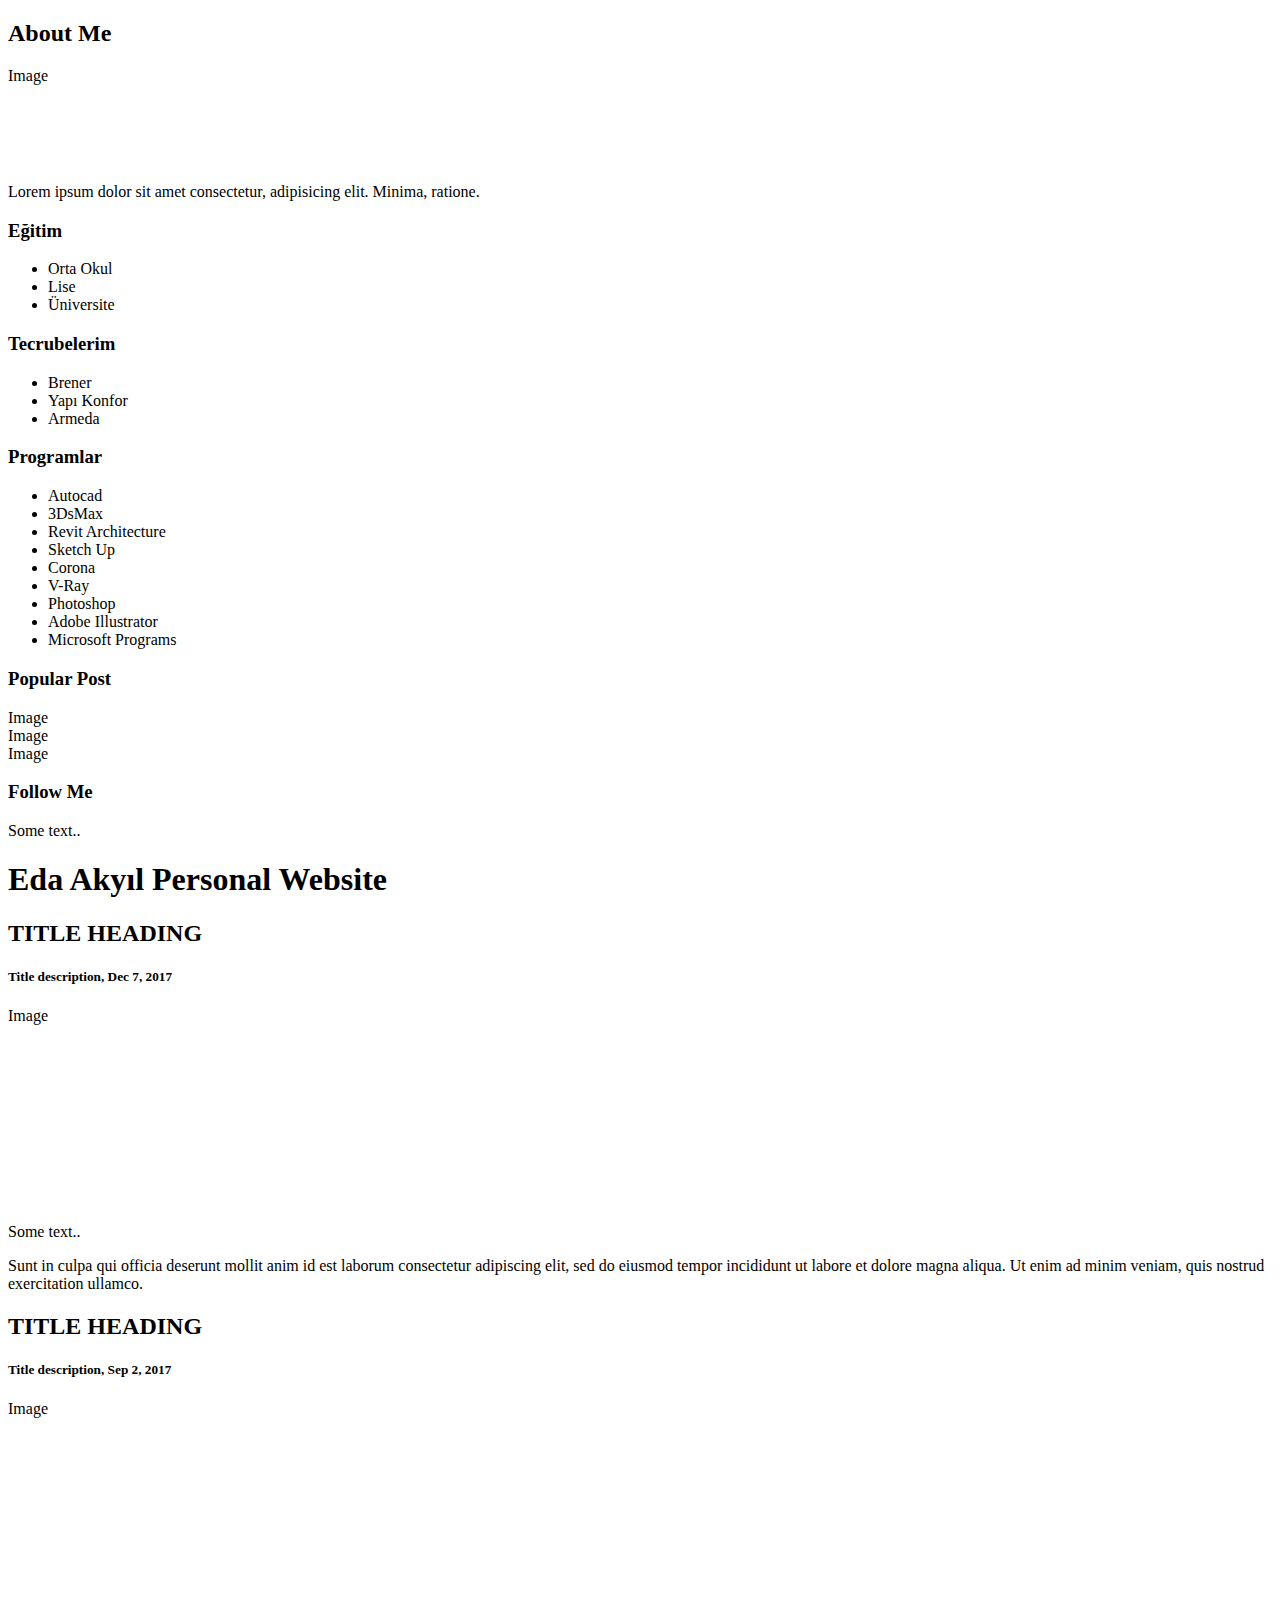
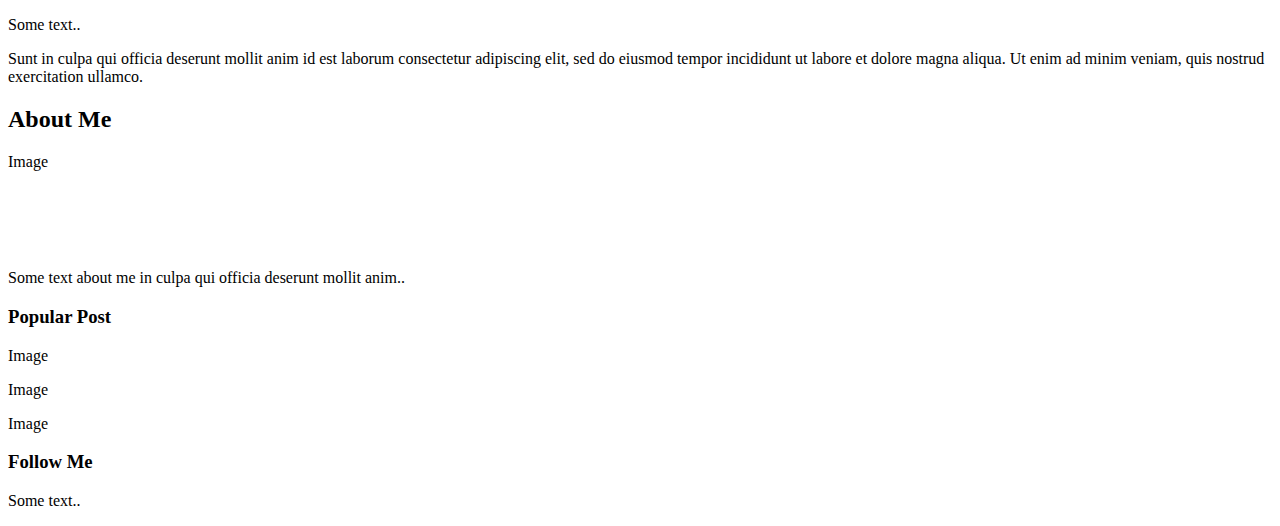
<file: index.htm>
<!DOCTYPE html>
<html lang="en">

<head>
    <meta charset="UTF-8">
    <meta http-equiv="X-UA-Compatible" content="IE=edge">
    <meta name="viewport" content="width=device-width, initial-scale=1.0">
    <link rel="stylesheet" href="main.css">
    <title>Document</title>
</head>

<body>


    <div class="hero">


        <aside class="aside">

            <div class="card">
                <h2>About Me</h2>
                <div class="fakeimg avatar" style="height:100px;">
                    Image
                    <!-- <img src="" alt="Eda Akyıl" title="Eda Akyıl"> -->
                </div>
                <p>Lorem ipsum dolor sit amet consectetur, adipisicing elit. Minima, ratione.</p>

                <h3>Eğitim</h3>
                <ul>
                    <li>Orta Okul</li>
                    <li>Lise</li>
                    <li>Üniversite</li>
                </ul>

                <h3>Tecrubelerim</h3>
                <ul>
                    <li>Brener</li>
                    <li>Yapı Konfor</li>
                    <li>Armeda</li>
                </ul>
            </div>

            <div class="card">
                <h3>Programlar</h3>
                <ul>
                    <li>Autocad</li>
                    <li>3DsMax</li>
                    <li>Revit Architecture</li>
                    <li>Sketch Up</li>
                    <li>Corona</li>
                    <li>V-Ray</li>
                    <li>Photoshop</li>
                    <li>Adobe Illustrator</li>
                    <li>Microsoft Programs</li>
                </ul>
            </div>

            <div class="card">
                <h3>Popular Post</h3>
                <div class="fakeimg">Image</div>
                <div class="fakeimg">Image</div>
                <div class="fakeimg">Image</div>
            </div>

            <div class="card">
                <h3>Follow Me</h3>
                <p>Some text..</p>
            </div>

        </aside>


        <div class="row">



            <section class="main">
                <h1>Eda Akyıl Personal Website</h1>

                <div class="card">
                    <h2>TITLE HEADING</h2>
                    <h5>Title description, Dec 7, 2017</h5>
                    <div class="fakeimg" style="height:200px;">Image</div>
                    <p>Some text..</p>
                    <p>Sunt in culpa qui officia deserunt mollit anim id est laborum consectetur adipiscing
                        elit,
                        sed do
                        eiusmod tempor incididunt ut labore et dolore magna aliqua. Ut enim ad minim veniam,
                        quis
                        nostrud
                        exercitation ullamco.</p>
                </div>
                <div class="card">
                    <h2>TITLE HEADING</h2>
                    <h5>Title description, Sep 2, 2017</h5>
                    <div class="fakeimg" style="height:200px;">Image</div>
                    <p>Some text..</p>
                    <p>Sunt in culpa qui officia deserunt mollit anim id est laborum consectetur adipiscing
                        elit,
                        sed do
                        eiusmod tempor incididunt ut labore et dolore magna aliqua. Ut enim ad minim veniam,
                        quis
                        nostrud
                        exercitation ullamco.</p>
                </div>
                <div class="card">
                    <h2>About Me</h2>
                    <div class="fakeimg" style="height:100px;">Image</div>
                    <p>Some text about me in culpa qui officia deserunt mollit anim..</p>
                </div>
                <div class="card">
                    <h3>Popular Post</h3>
                    <div class="fakeimg">
                        <p>Image</p>
                    </div>
                    <div class="fakeimg">
                        <p>Image</p>
                    </div>
                    <div class="fakeimg">
                        <p>Image</p>
                    </div>
                </div>
                <div class="card">
                    <h3>Follow Me</h3>
                    <p>Some text..</p>
                </div>

            </section>
        </div>

    </div>


</body>

</html>
</file>
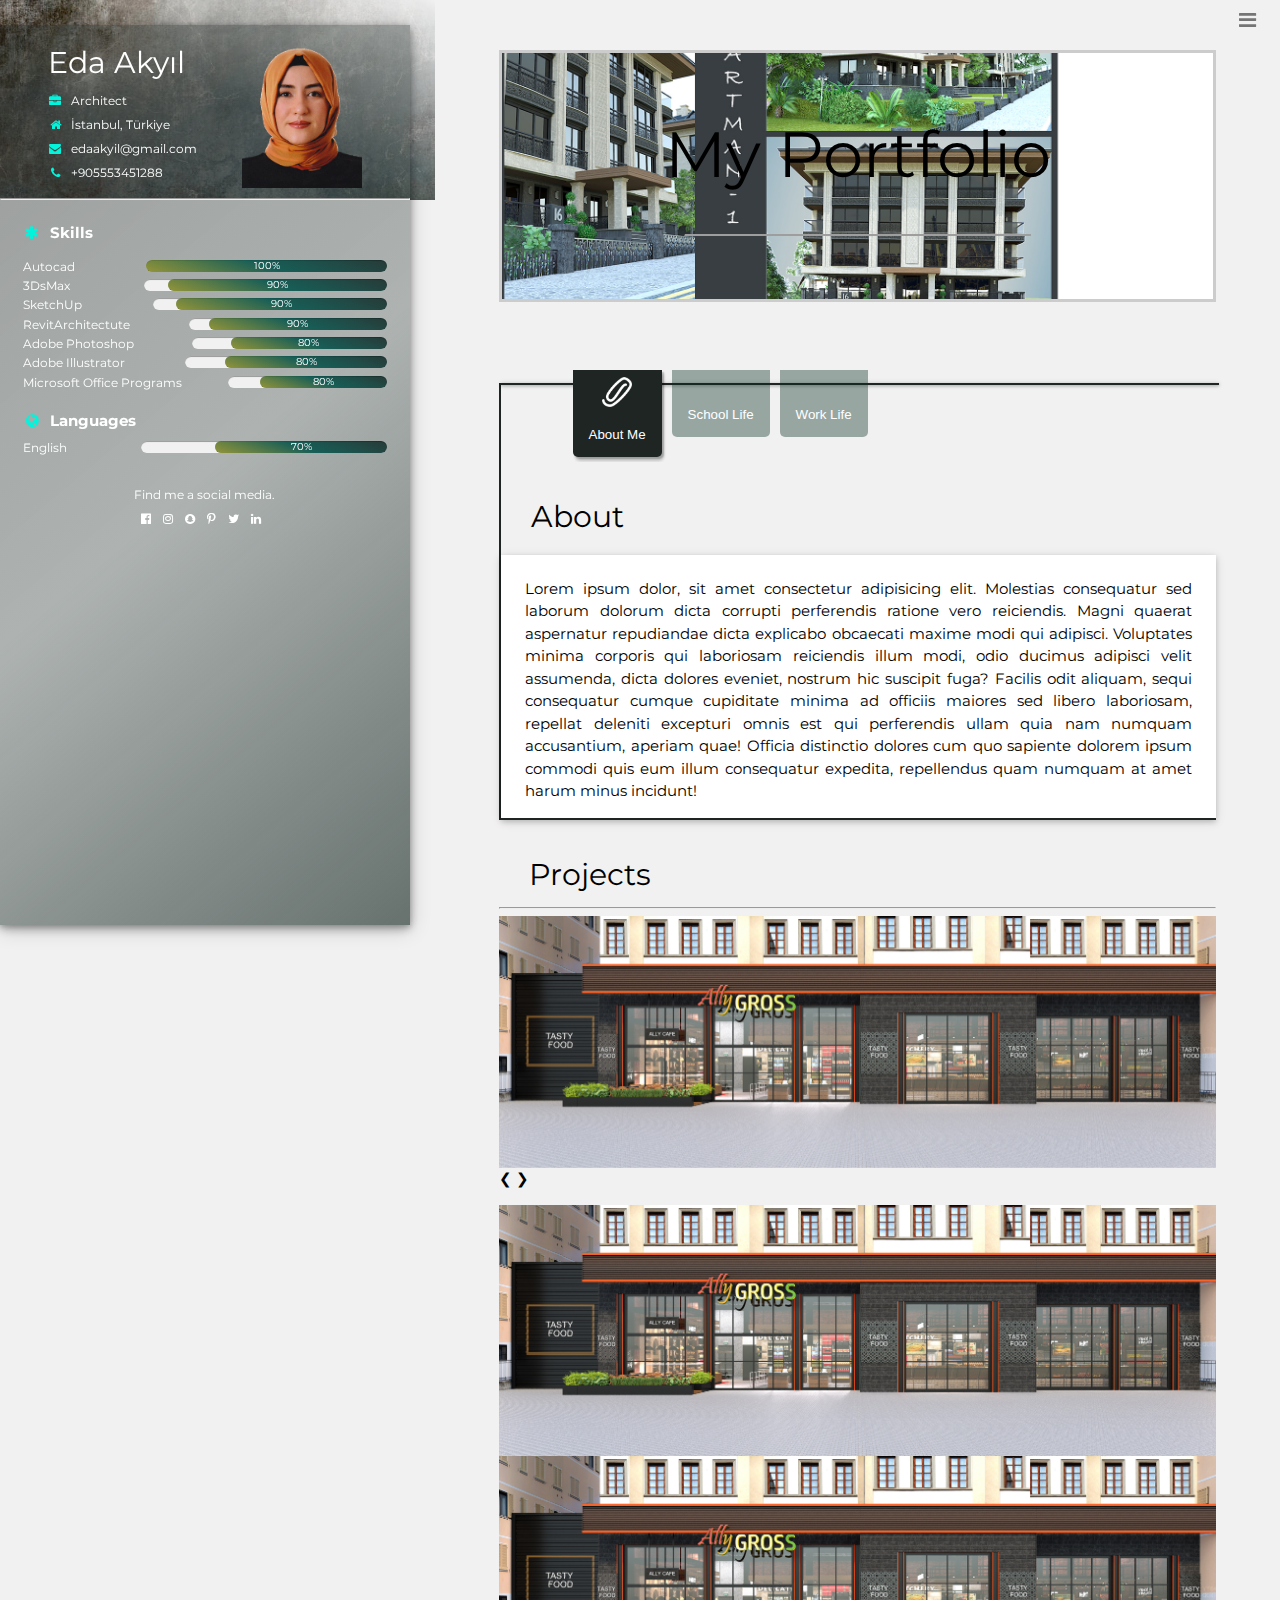
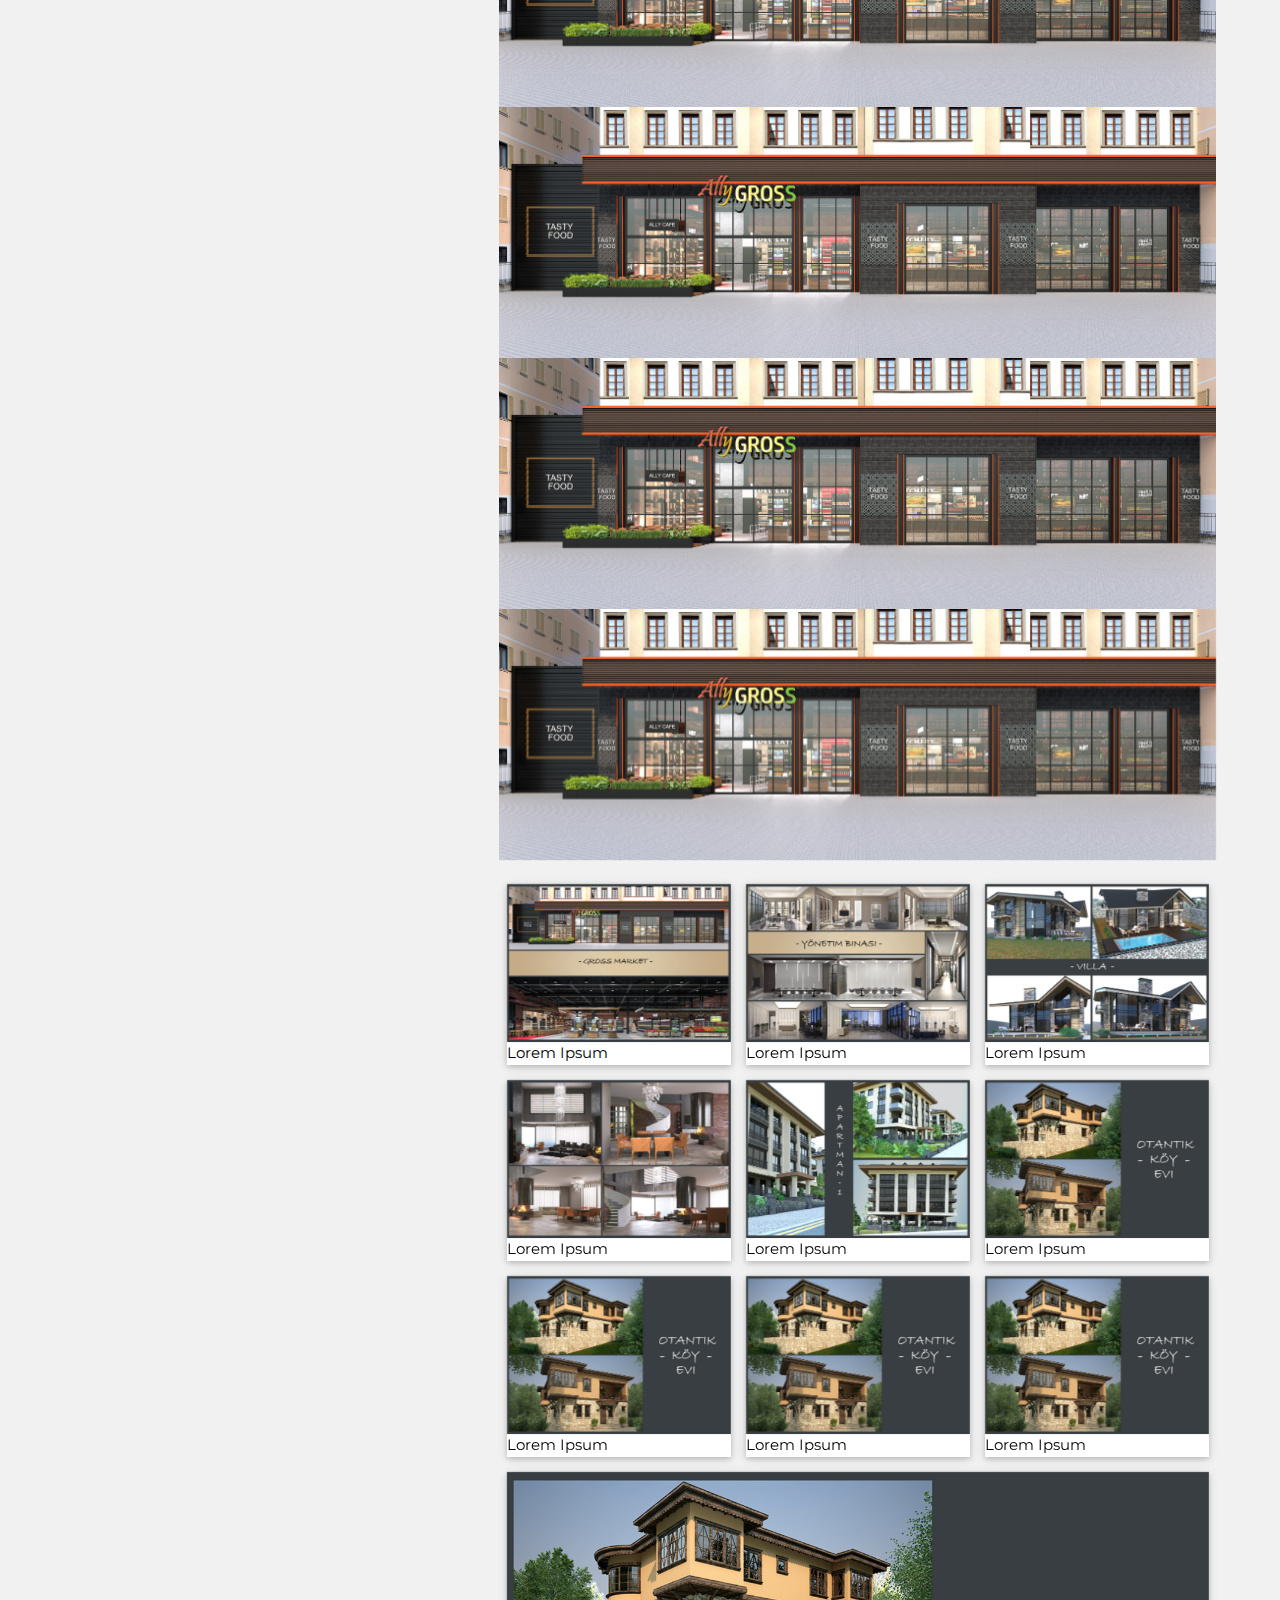
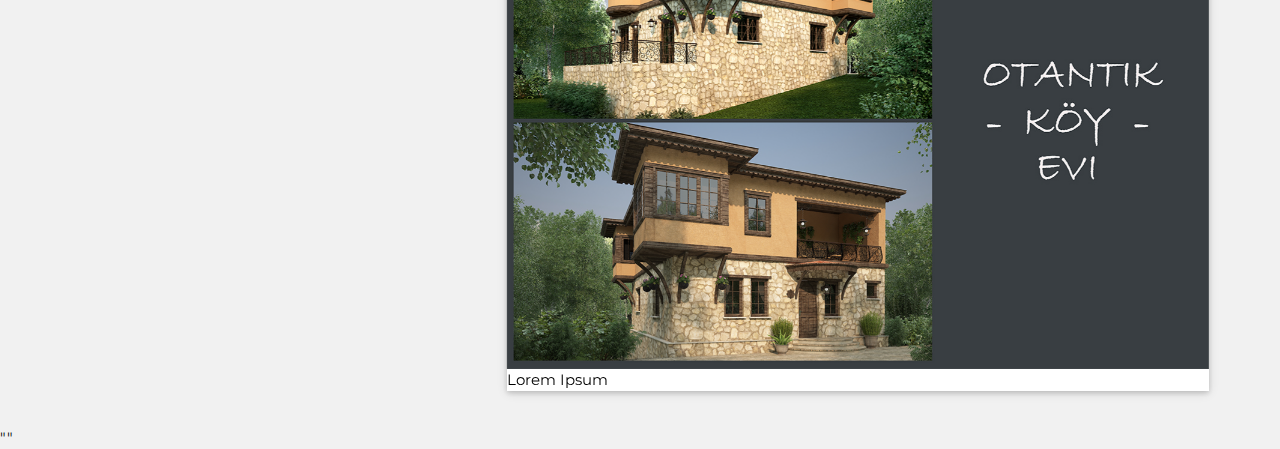
<file: index.html>
<!DOCTYPE html>
<html lang="en">

<head>
    <meta charset="UTF-8">
    <meta http-equiv="X-UA-Compatible" content="IE=edge">
    <meta name="viewport" content="width=device-width, initial-scale=1.0">
    <!-- CSS -->
    <link rel="stylesheet" href="https://fonts.googleapis.com/css?family=Montserrat">
    <link rel="stylesheet" href="https://cdnjs.cloudflare.com/ajax/libs/font-awesome/4.7.0/css/font-awesome.min.css">

    <!-- Local CSS -->
    <link rel="stylesheet" href="./css/style.css">
    <link rel="stylesheet" href="./css/layout.css">
    <link rel="stylesheet" href="./css/media.css">
    <title>Layout 24</title>
</head>

<body>

    <!--Do: Left Menu -->
    <div id="left-menu-back"></div>

    <aside id="left-menu" onmouseover="opaque">
        <div class="inner w3-white w3-text-grey w3-card-4 gleam">

            <!-- 1 -->
            <div id="left-first" class="first default">

                <!-- Information -->
                <div id="avatar-info" class="info">
                    <h2>Eda Akyıl</h2>
                    <p><i class="teal-icon fa fa-briefcase fa-fw"></i>Architect</p>
                    <p><i class="teal-icon fa fa-home fa-fw"></i>İstanbul, Türkiye</p>
                    <p><i class="teal-icon fa fa-envelope fa-fw"></i>edaakyil@gmail.com</p>
                    <p><i class="teal-icon fa fa-phone fa-fw"></i>+905553451288</p>
                </div>

                <div id="avatar-img">
                    <img src="./images/ben.png" alt="Eda Akyıl" title="Eda Akyıl">
                </div>
            </div>

            <hr>

            <!-- 2 -->
            <div id="left-second" class="second w3-container default">
                <!-- Skills -->
                <div id="skill-container" class="container">
                    <p class="skill-title">
                        <b><i class="teal-icon fa fa-asterisk fa-fw"></i>Skills</b>
                    </p>
                    <div class="bar-group">
                        <p class="bar-name">Autocad</p>
                        <div class="bar small">
                            <div class="teal" style="width:100%">100%</div>
                        </div>
                    </div>
                    <div class="bar-group">
                        <p class="bar-name">3DsMax</p>
                        <div class="bar small">
                            <div class="teal" style="width:90%">90%</div>
                        </div>
                    </div>
                    <div class="bar-group">
                        <p class="bar-name">SketchUp</p>
                        <div class="bar small">
                            <div class="teal" style="width:90%">90%</div>
                        </div>
                    </div>
                    <div class="bar-group">
                        <p class="bar-name">RevitArchitectute</p>
                        <div class="bar small">
                            <div class="teal" style="width:90%">90%</div>
                        </div>
                    </div>
                    <div class="bar-group">
                        <p class="bar-name">Adobe Photoshop</p>
                        <div class="bar small">
                            <div class="teal" style="width:80%">80%</div>
                        </div>
                    </div>
                    <div class="bar-group">
                        <p class="bar-name">Adobe Illustrator</p>
                        <div class="bar small">
                            <div class="teal" style="width:80%">80%</div>
                        </div>
                    </div>
                    <div class="bar-group">
                        <p class="bar-name">Microsoft Office Programs</p>
                        <div class="bar small">
                            <div class="teal" style="width:80%">80%</div>
                        </div>
                    </div>


                    <!-- Languages -->
                    <p class="lang-title" style="margin: 15px 0 8px;">
                        <b><i class="teal-icon fa fa-globe fa-fw"></i>Languages</b>
                    </p>
                    <div class="bar-group">
                        <p class="bar-name">English</p>
                        <div class="bar teal">
                            <div class="teal" style="width:70%">70%</div>
                        </div>
                    </div>
                </div>
                <br>
                <!-- Contact -->
                <footer class="contact default">
                    <p>Find me a social media.</p>
                    <i class="fa fa-facebook-official w3-hover-opacity"></i>
                    <i class="fa fa-instagram w3-hover-opacity"></i>
                    <i class="fa fa-snapchat w3-hover-opacity"></i>
                    <i class="fa fa-pinterest-p w3-hover-opacity"></i>
                    <i class="fa fa-twitter w3-hover-opacity"></i>
                    <i class="fa fa-linkedin w3-hover-opacity"></i>
                </footer>
    </aside>
    <!-- End Left Menu -->



    <!-- Overlay effect when opening sidebar on small screens -->
    <div class=""></div>
    <!-- End Overlay effect when opening sidebar on small screens -->


    <!--Do: Page Content -->
    <div id="column-2">
        <div id="main-container">

            <!-- Navbar Button -->
            <button class="nav-btn">
                <span><i class="fa fa-bars"></i></span>
            </button>
            <!-- End Navbar Button -->

            <!-- Header -->
            <header class="default">
                <div class="border">
                    <div id="header-back">
                        <h1 class="text-jumbo">
                            My Portfolio
                            <hr class="underline">
                        </h1>
                    </div>
            </header>
            <!-- End Header -->

            <!-- Main Section -->
            <section class="main">

                <!-- Tab Container -->
                <div id="tab-container" class="container">

                    <!-- Tab Nav -->
                    <div id="tab-nav-container" class="container">
                        <hr>
                        <nav>
                            <button id="about-nav" class="tab-btn" onclick="showPanel(0)">
                                <div class="circle"></div>
                                About Me
                            </button>
                            <button id="school-nav" class="tab-btn" onclick="showPanel(1)">
                                <div class="circle"></div>
                                School Life
                            </button>
                            <button id="work-nav" class="tab-btn" onclick="showPanel(2)">
                                <div class="circle"></div>
                                Work Life
                            </button>
                        </nav>
                    </div>
                    <!-- End Tab Nav -->

                    <!-- Tab Panel -->
                    <div id="tab-panel-container" class="container">
                        <!-- About Article -->
                        <div id="about-panel" class="tab-panel">
                            <article id="about-content">
                                <h2>About</h2>
                                <!-- <hr> -->
                                <div class="content default">
                                    <p>Lorem ipsum dolor, sit amet consectetur adipisicing elit. Molestias consequatur
                                        sed
                                        laborum
                                        dolorum
                                        dicta
                                        corrupti perferendis ratione vero reiciendis. Magni quaerat aspernatur
                                        repudiandae
                                        dicta
                                        explicabo
                                        obcaecati maxime modi qui adipisci. Voluptates minima corporis qui laboriosam
                                        reiciendis
                                        illum
                                        modi,
                                        odio ducimus adipisci velit assumenda, dicta dolores eveniet, nostrum hic
                                        suscipit
                                        fuga?
                                        Facilis
                                        odit
                                        aliquam, sequi consequatur cumque cupiditate minima ad officiis maiores sed
                                        libero
                                        laboriosam,
                                        repellat
                                        deleniti excepturi omnis est qui perferendis ullam quia nam numquam accusantium,
                                        aperiam
                                        quae!
                                        Officia
                                        distinctio dolores cum quo sapiente dolorem ipsum commodi quis eum illum
                                        consequatur
                                        expedita,
                                        repellendus quam numquam at amet harum minus incidunt!</p>
                                </div>
                            </article>
                        </div>
                        <!-- End About Article -->

                        <!-- School Article -->
                        <div id="school-panel" class="tab-panel">
                            <article id="school-content">
                                <h2>School</h2>
                                <!-- <hr> -->
                                <div class="content default">
                                    <p>Lorem ipsum dolor, sit amet consectetur adipisicing elit. Molestias consequatur
                                        sed
                                        laborum
                                        dolorum
                                        dicta
                                        corrupti perferendis ratione vero reiciendis. Magni quaerat aspernatur
                                        repudiandae
                                        dicta
                                        explicabo
                                        obcaecati maxime modi qui adipisci. Voluptates minima corporis qui laboriosam
                                        reiciendis
                                        illum
                                        modi,
                                        odio ducimus adipisci velit assumenda, dicta dolores eveniet, nostrum hic
                                        suscipit
                                        fuga?
                                        Facilis
                                        odit
                                        aliquam, sequi consequatur cumque cupiditate minima ad officiis maiores sed
                                        libero
                                        laboriosam,
                                        repellat
                                        deleniti excepturi omnis est qui perferendis ullam quia nam numquam accusantium,
                                        aperiam
                                        quae!
                                        Officia
                                        distinctio dolores cum quo sapiente dolorem ipsum commodi quis eum illum
                                        consequatur
                                        expedita,
                                        repellendus quam numquam at amet harum minus incidunt!</p>
                                </div>
                            </article>
                        </div>
                        <!-- End School Article -->

                        <!-- Work Article -->
                        <div id="work-panel" class="tab-panel">
                            <article id="work-content">
                                <h2>Work</h2>
                                <!-- <hr> -->
                                <div class="content default">
                                    <p>Lorem ipsum dolor, sit amet consectetur adipisicing elit. Molestias consequatur
                                        sed
                                        laborum
                                        dolorum
                                        dicta
                                        corrupti perferendis ratione vero reiciendis. Magni quaerat aspernatur
                                        repudiandae
                                        dicta
                                        explicabo
                                        obcaecati maxime modi qui adipisci. Voluptates minima corporis qui laboriosam
                                        reiciendis
                                        illum
                                        modi,
                                        odio ducimus adipisci velit assumenda, dicta dolores eveniet, nostrum hic
                                        suscipit
                                        fuga?
                                        Facilis
                                        odit
                                        aliquam, sequi consequatur cumque cupiditate minima ad officiis maiores sed
                                        libero
                                        laboriosam,
                                        repellat
                                        deleniti excepturi omnis est qui perferendis ullam quia nam numquam accusantium,
                                        aperiam
                                        quae!
                                        Officia
                                        distinctio dolores cum quo sapiente dolorem ipsum commodi quis eum illum
                                        consequatur
                                        expedita,
                                        repellendus quam numquam at amet harum minus incidunt!</p>
                                </div>
                            </article>
                        </div>
                        <!-- End Work Article -->

                    </div>
                    <!-- End Tab Panel -->
                </div>
                <!-- End Tab Container -->

                <!-- Projects Article -->
                <article id="projects" class="">
                    <h2>Projects</h2>
                    <hr>

                    <!-- Container for the image gallery -->
                    <div class="slide-container">
                        <!-- Full-width images with number text -->
                        <div class="mySlides">
                            <img src="./images/cv/GrossMarket/1.jpg" alt="">
                        </div>
                        <div class="mySlides">
                            <img src="./images/cv/GrossMarket/1.jpg" alt="">
                        </div>
                        <div class="mySlides">
                            <img src="./images/cv/GrossMarket/1.jpg" alt="">
                        </div>
                        <div class="mySlides">
                            <img src="./images/cv/GrossMarket/1.jpg" alt="">
                        </div>
                        <div class="mySlides">
                            <img src="./images/cv/GrossMarket/1.jpg" alt="">
                        </div>

                        <!-- Next and previous buttons -->
                        <a class="prev" onclick="plusSlides(-1)">&#10094;</a>
                        <a class="next" onclick="plusSlides(1)">&#10095;</a>

                        <!-- Image text -->
                        <div class="caption-container">
                            <p id="caption"></p>
                        </div>

                        <!-- Thumbnail images -->
                        <div id="slide-row" class="default">
                            <div class="slide-column">
                                <img class="demo cursor" src="./images/cv/GrossMarket/1.jpg" alt="" title=""
                                    onclick="currentSlide(1)">
                            </div>
                            <div class="slide-column">
                                <img class="demo cursor" src="./images/cv/GrossMarket/1.jpg" alt="" title=""
                                    onclick="currentSlide(2)">
                            </div>
                            <div class="slide-column">
                                <img class="demo cursor" src="./images/cv/GrossMarket/1.jpg" alt="" title=""
                                    onclick="currentSlide(3)">
                            </div>
                            <div class="slide-column">
                                <img class="demo cursor" src="./images/cv/GrossMarket/1.jpg" alt="" title=""
                                    onclick="currentSlide(4)">
                            </div>
                            <div class="slide-column">
                                <img class="demo cursor" src="./images/cv/GrossMarket/1.jpg" alt="" title=""
                                    onclick="currentSlide(5)">
                            </div>
                        </div>
                    </div>

                    <!-- Grid Portfolio -->
                    <!-- Row - 1 -->
                    <div class="flex-container default">


                        <!-- Column- -->
                        <div class="flex-item column default">
                            <div class="flex-inner">
                                <div class="port-img">
                                    <a href="#" target="_blank">
                                        <img src="./images/cv/1.png" alt="" title="">
                                    </a>
                                    <div class="middle">
                                        <div class="middle-text">Gross Market</div>
                                    </div>
                                </div>
                                <div class="port-desc">Lorem Ipsum</div>
                            </div>
                        </div>


                        <!-- Column- -->
                        <div class="flex-item column default">
                            <div class="flex-inner">
                                <div class="port-img">
                                    <a href="#" target="_blank">
                                        <img src="./images/cv/3.png" alt="" title="">
                                    </a>
                                    <div class="middle">
                                        <div class="middle-text">Gross Market</div>
                                    </div>
                                </div>
                                <div class="port-desc">Lorem Ipsum</div>
                            </div>
                        </div>

                        <!-- Column- -->
                        <div class="flex-item column default">
                            <div class="flex-inner">
                                <div class="port-img">
                                    <a href="#" target="_blank">
                                        <img src="./images/cv/4.png" alt="" title="">
                                    </a>
                                    <div class="middle">
                                        <div class="middle-text">Gross Market</div>
                                    </div>
                                </div>
                                <div class="port-desc">Lorem Ipsum</div>
                            </div>
                        </div>

                        <!-- Column- -->
                        <div class="flex-item column default">
                            <div class="flex-inner">
                                <div class="port-img">
                                    <a href="#" target="_blank">
                                        <img src="./images/cv/5.png" alt="" title="">
                                    </a>
                                    <div class="middle">
                                        <div class="middle-text">Gross Market</div>
                                    </div>
                                </div>
                                <div class="port-desc">Lorem Ipsum</div>
                            </div>
                        </div>

                        <!-- Column- -->
                        <div class="flex-item column default">
                            <div class="flex-inner">
                                <div class="port-img">
                                    <a href="#" target="_blank">
                                        <img src="./images/cv/6.png" alt="" title="">
                                    </a>
                                    <div class="middle">
                                        <div class="middle-text">Gross Market</div>
                                    </div>
                                </div>
                                <div class="port-desc">Lorem Ipsum</div>
                            </div>
                        </div>

                        <!-- Column- -->
                        <div class="flex-item column default">
                            <div class="flex-inner">
                                <div class="port-img">
                                    <a href="#" target="_blank">
                                        <img src="./images/cv/8.png" alt="" title="">
                                    </a>
                                    <div class="middle">
                                        <div class="middle-text">Gross Market</div>
                                    </div>
                                </div>
                                <div class="port-desc">Lorem Ipsum</div>
                            </div>
                        </div>

                        <!-- Column- -->
                        <div class="flex-item column default">
                            <div class="flex-inner">
                                <div class="port-img">
                                    <a href="#" target="_blank">
                                        <img src="./images/cv/8.png" alt="" title="">
                                    </a>
                                    <div class="middle">
                                        <div class="middle-text">Gross Market</div>
                                    </div>
                                </div>
                                <div class="port-desc">Lorem Ipsum</div>
                            </div>
                        </div>

                        <!-- Column- -->
                        <div class="flex-item column default">
                            <div class="flex-inner">
                                <div class="port-img">
                                    <a href="#" target="_blank">
                                        <img src="./images/cv/8.png" alt="" title="">
                                    </a>
                                    <div class="middle">
                                        <div class="middle-text">Gross Market</div>
                                    </div>
                                </div>
                                <div class="port-desc">Lorem Ipsum</div>
                            </div>
                        </div>

                        <!-- Column- -->
                        <div class="flex-item column default">
                            <div class="flex-inner">
                                <div class="port-img">
                                    <a href="#" target="_blank">
                                        <img src="./images/cv/8.png" alt="" title="">
                                    </a>
                                    <div class="middle">
                                        <div class="middle-text">Gross Market</div>
                                    </div>
                                </div>
                                <div class="port-desc">Lorem Ipsum</div>
                            </div>
                        </div>

                        <!-- Column- -->
                        <div class="flex-item column default">
                            <div class="flex-inner">
                                <div class="port-img">
                                    <a href="#" target="_blank">
                                        <img src="./images/cv/8.png" alt="" title="">
                                    </a>
                                    <div class="middle">
                                        <a class="middle-text" href="#">Gross Market</a>
                                    </div>
                                </div>
                                <div class="port-desc">Lorem Ipsum</div>
                            </div>
                        </div>

                        <div class="clearfix"></div>



                    </div>

                </article>

            </section>
        </div>
    </div>
    <!-- End Portfolio Section -->


    <!-- Footer -->
    <footer></footer>
    <!-- End Footer -->

    <script src="./script.js"></script>
</body>""

</html>



<!-- Bu bir denemedir. Bunu gördüğünde sil -->
</file>
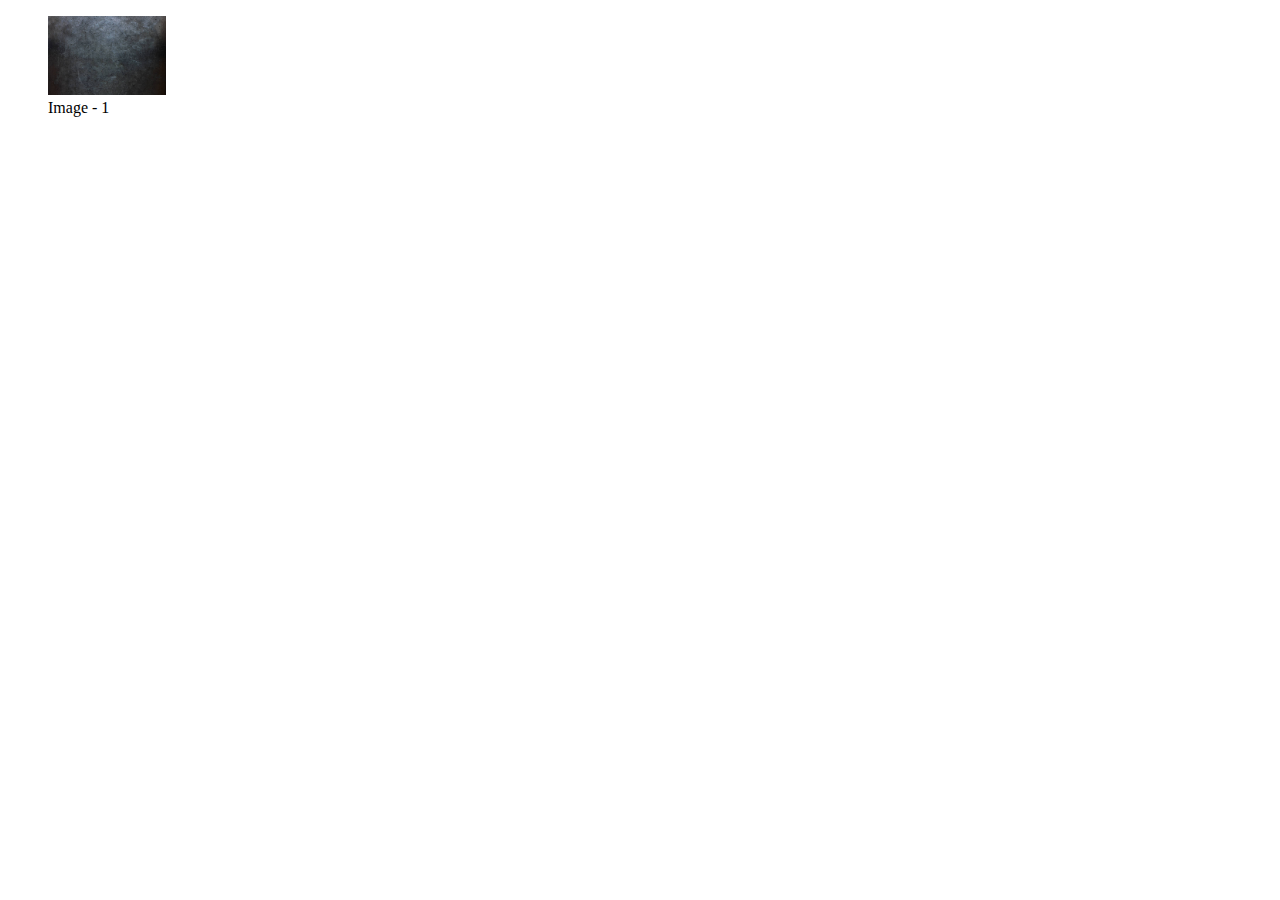
<file: image_model.html>
<!DOCTYPE html>
<html lang="en">

<head>
    <meta charset="UTF-8">
    <meta http-equiv="X-UA-Compatible" content="IE=edge">
    <meta name="viewport" content="width=device-width, initial-scale=1.0">
    <title>Document</title>

    <style>
        .img {
            width: 10%;
        }

        .modal {
            display: none;
            position: fixed;
            z-index: 1;
            left: 0;
            top: 0;
            width: 100%;
            height: 100%;
            padding-top: 100px;
            overflow: auto;
            background-color: rgb(0, 0, 0);
            background-color: (rgba(0, 0, 0, .9));
        }

        .modal-img {
            display: block;
            width: 80%;
            max-width: 700px;
            margin: auto;
        }

        .model-img {
            animation-name: zoom;
            animation-duration: 0.6s;
        }

        @keyframes zoom {
            from {
                transform: scale(.1)
            }

            to {
                transform: scale(1)
            }
        }

        .close {
            position: absolute;
            top: 15px;
            right: 35px;
            font-size: 40px;
            font-weight: bold;
            color: #f1f1f1;
            transition: .3s;
        }

        .close:hover,
        .close:foces {
            color: #bbb;
            cursor: pointer;
            text-decoration: none;
        }
    </style>
</head>

<body>

    <div id="" class="container">
        <figure id="" class="">
            <img id="" class="img" src="./images/1.jpg" alt="">
            <figcaption id="" class="">Image - 1</figcaption>
        </figure>

        <!-- <figure id="" class="">
            <img id="" class="img" src="./images/1.jpg" alt="">
            <figcaption id="" class="">Image - 1</figcaption>
        </figure>

        <figure id="" class="">
            <img id="" class="img" src="./images/1.jpg" alt="">
            <figcaption id="" class="">Image - 1</figcaption>
        </figure>

        <figure id="" class="">
            <img id="" class="img" src="./images/1.jpg" alt="">
            <figcaption id="" class="">Image - 1</figcaption>
        </figure> -->
    </div>

    <div class="modal">
        <span class="close">&times;</span>
        <img id="" class="modal-img" src="./images/1.jpg" alt="">
        <div class="caption"></div>
    </div>

    <script>

        console.log("eda");
        var fig_container = document.querySelectorAll(".container");
        var modal = documnet.getElementsByClassName("modal");
        var img = document.getElementsByClassName("img");
        var figure = document.getElementsByTagName("figure");
        var modal_img = document.getElementsByClassName("modal-img");
        var close_btn = documnet.getElementsByClassName("close");


        // fig_container.foreach(function (node) {
        //     console.log(node);
        //     node.addEventListener("click", function () {
        //         modal.style.display = "block";
        //         modal_img.src = this[1].src;
        //     });

        // });

        figure.onclick = function () {
            console.log("slm");
            // modal.style.display = "block";
            // modal_img.src = this.src;

        }

        close_btn.onclick = function () {
            modal.style.display = "none";
        }


    </script>

</body>

</html>
</file>
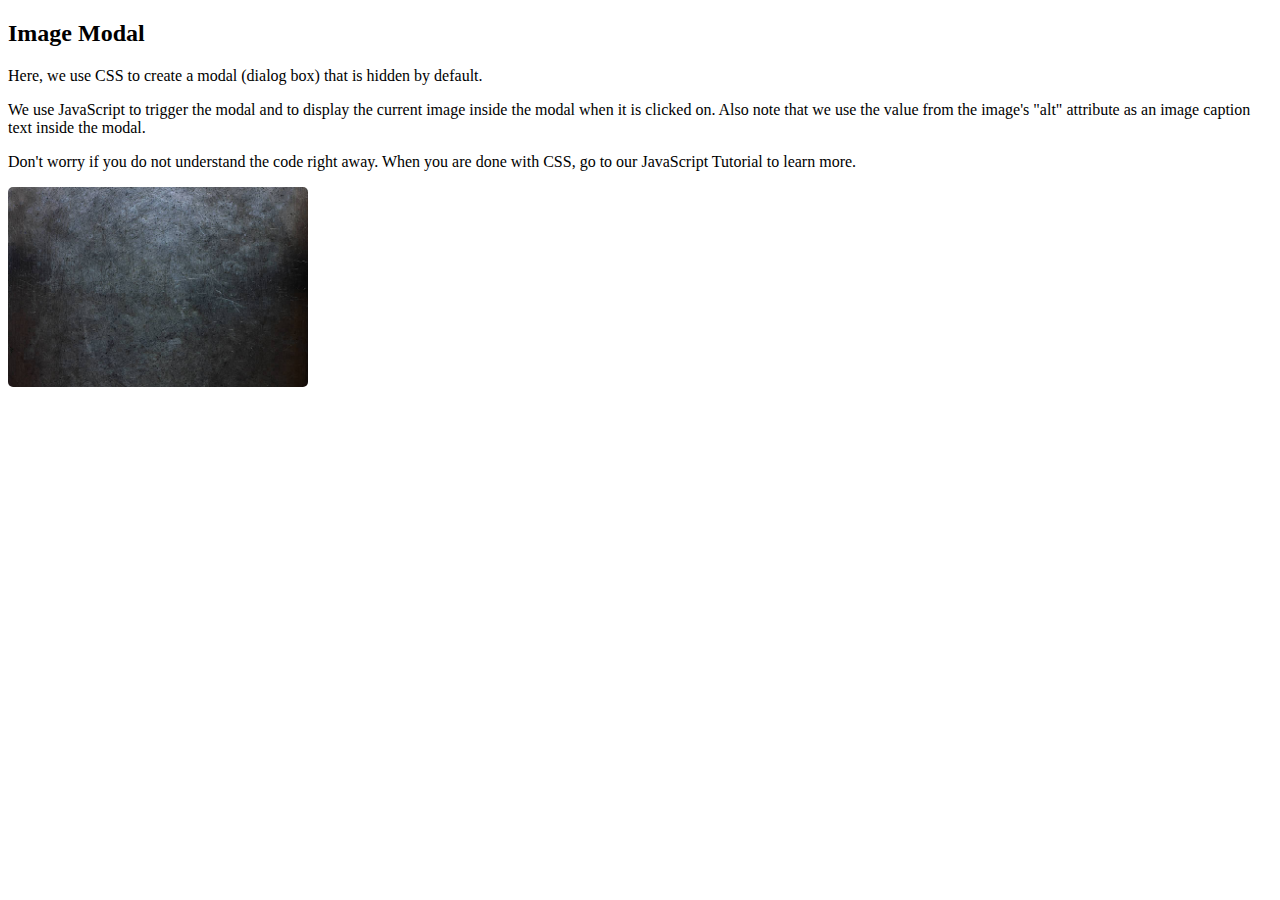
<file: model.html>
<!DOCTYPE html>
<html>

<head>
    <style>
        #myImg {
            border-radius: 5px;
            cursor: pointer;
            transition: 0.3s;
        }

        #myImg:hover {
            opacity: 0.7;
        }

        /* The Modal (background) */
        .modal {
            display: none;
            /* Hidden by default */
            position: fixed;
            /* Stay in place */
            z-index: 1;
            /* Sit on top */
            padding-top: 100px;
            /* Location of the box */
            left: 0;
            top: 0;
            width: 100%;
            /* Full width */
            height: 100%;
            /* Full height */
            overflow: auto;
            /* Enable scroll if needed */
            background-color: rgb(0, 0, 0);
            /* Fallback color */
            background-color: rgba(0, 0, 0, 0.9);
            /* Black w/ opacity */
        }

        /* Modal Content (image) */
        .modal-content {
            margin: auto;
            display: block;
            width: 80%;
            max-width: 700px;
        }

        /* Caption of Modal Image */
        #caption {
            margin: auto;
            display: block;
            width: 80%;
            max-width: 700px;
            text-align: center;
            color: #ccc;
            padding: 10px 0;
            height: 150px;
        }

        /* Add Animation */
        .modal-content,
        #caption {
            animation-name: zoom;
            animation-duration: 0.6s;
        }

        @keyframes zoom {
            from {
                transform: scale(0.1)
            }

            to {
                transform: scale(1)
            }
        }

        /* The Close Button */
        .close {
            position: absolute;
            top: 15px;
            right: 35px;
            color: #f1f1f1;
            font-size: 40px;
            font-weight: bold;
            transition: 0.3s;
        }

        .close:hover,
        .close:focus {
            color: #bbb;
            text-decoration: none;
            cursor: pointer;
        }

        /* 100% Image Width on Smaller Screens */
        @media only screen and (max-width: 700px) {
            .modal-content {
                width: 100%;
            }
        }
    </style>
</head>

<body>

    <h2>Image Modal</h2>

    <p>Here, we use CSS to create a modal (dialog box) that is hidden by default.</p>
    <p>We use JavaScript to trigger the modal and to display the current image inside the modal when it is clicked on.
        Also note that we use the value from the image's "alt" attribute as an image caption text inside the modal.</p>
    <p>Don't worry if you do not understand the code right away. When you are done with CSS, go to our JavaScript
        Tutorial to learn more.</p>

    <img id="myImg" src="./images/1.jpg" alt="Northern Lights, Norway" width="300" height="200">

    <!-- The Modal -->
    <div id="myModal" class="modal">
        <span class="close">&times;</span>
        <img class="modal-content" id="img01">
        <div id="caption"></div>
    </div>

    <script>
        // Get the modal
        var modal = document.getElementById('myModal');

        // Get the image and insert it inside the modal - use its "alt" text as a caption
        var img = document.getElementById('myImg');
        var modalImg = document.getElementById("img01");
        var captionText = document.getElementById("caption");
        img.onclick = function () {
            console.log("eda");
            // modal.style.display = "block";
            // modalImg.src = this.src;
            // captionText.innerHTML = this.alt;
        }

        // Get the <span> element that closes the modal
        var span = document.getElementsByClassName("close")[0];

        // When the user clicks on <span> (x), close the modal
        span.onclick = function () {
            modal.style.display = "none";
        }
    </script>

</body>

</html>
</file>
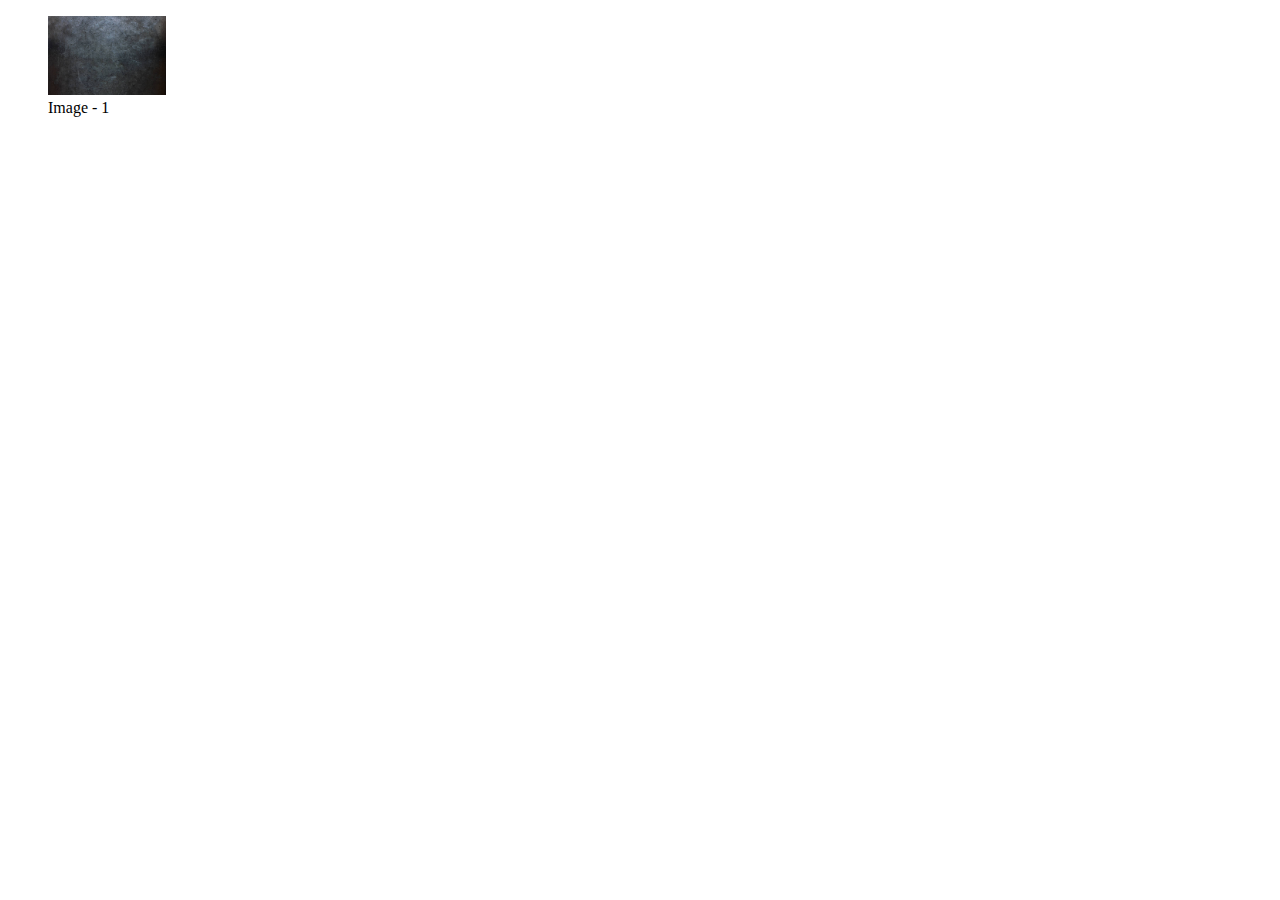
<file: mymodel.html>
<!DOCTYPE html>
<html lang="en">

<head>
    <meta charset="UTF-8">
    <meta http-equiv="X-UA-Compatible" content="IE=edge">
    <meta name="viewport" content="width=device-width, initial-scale=1.0">
    <title>Document</title>

    <style>
        .img {
            width: 10%;
        }

        .modal {
            display: none;
            position: fixed;
            z-index: 1;
            left: 0;
            top: 0;
            width: 100%;
            height: 100%;
            padding-top: 100px;
            overflow: auto;
            background-color: rgb(0, 0, 0);
            background-color: (rgba(0, 0, 0, .9));
        }

        .modal-img {
            display: block;
            width: 80%;
            max-width: 700px;
            margin: auto;
        }

        .model-img {
            animation-name: zoom;
            animation-duration: 0.6s;
        }

        @keyframes zoom {
            from {
                transform: scale(.1)
            }

            to {
                transform: scale(1)
            }
        }

        .close {
            position: absolute;
            top: 15px;
            right: 35px;
            font-size: 40px;
            font-weight: bold;
            color: #f1f1f1;
            transition: .3s;
        }

        .close:hover,
        .close:foces {
            color: #bbb;
            cursor: pointer;
            text-decoration: none;
        }
    </style>
</head>

<body>

    <div id="" class="container">
        <figure id="" class="">
            <img id="img" class="img" src="./images/1.jpg" alt="">
            <figcaption id="" class="">Image - 1</figcaption>
        </figure>

        <!-- <figure id="" class="">
            <img id="" class="img" src="./images/1.jpg" alt="">
            <figcaption id="" class="">Image - 1</figcaption>
        </figure>

        <figure id="" class="">
            <img id="" class="img" src="./images/1.jpg" alt="">
            <figcaption id="" class="">Image - 1</figcaption>
        </figure>

        <figure id="" class="">
            <img id="" class="img" src="./images/1.jpg" alt="">
            <figcaption id="" class="">Image - 1</figcaption>
        </figure> -->
    </div>

    <div class="modal">
        <span class="close">&times;</span>
        <img id="" class="modal-img" src="./images/1.jpg" alt="">
        <div class="caption"></div>
    </div>

    <script>

        console.log("eda");
        var fig_container = document.querySelectorAll(".container");
        var modal = document.getElementsByClassName("modal");
        // var img = document.getElementsByClassName("img");
        var img = document.getElementById("img");
        var figure = document.getElementsByTagName("figure");
        var modal_img = document.getElementsByClassName("modal-img");
        var close_btn = document.getElementsByClassName("close");


        // fig_container.foreach(function (node) {
        //     console.log(node);
        //     node.addEventListener("click", function () {
        //         modal.style.display = "block";
        //         modal_img.src = this[1].src;
        //     });

        // });

        img.onclick = function () {
            console.log("slm");
            // modal.style.display = "block";
            // modal_img.src = this.src;

        }

        close_btn.onclick = function () {
            modal.style.display = "none";
        }


    </script>

</body>

</html>
</file>
<file: main.css>
<!DOCTYPE html>
<html lang="en">

<head>
    <meta charset="UTF-8">
    <meta http-equiv="X-UA-Compatible" content="IE=edge">
    <meta name="viewport" content="width=device-width, initial-scale=1.0">
    <link rel="stylesheet" href="main.css">
    <title>Document</title>
</head>

<body>


    <div class="hero">


        <aside class="aside">

            <div class="card">
                <h2>About Me</h2>
                <div class="fakeimg avatar" style="height:100px;">
                    Image
                    <!-- <img src="" alt="Eda Akyıl" title="Eda Akyıl"> -->
                </div>
                <p>Lorem ipsum dolor sit amet consectetur, adipisicing elit. Minima, ratione.</p>

                <h3>Eğitim</h3>
                <ul>
                    <li>Orta Okul</li>
                    <li>Lise</li>
                    <li>Üniversite</li>
                </ul>

                <h3>Tecrubelerim</h3>
                <ul>
                    <li>Brener</li>
                    <li>Yapı Konfor</li>
                    <li>Armeda</li>
                </ul>
            </div>

            <div class="card">
                <h3>Programlar</h3>
                <ul>
                    <li>Autocad</li>
                    <li>3DsMax</li>
                    <li>Revit Architecture</li>
                    <li>Sketch Up</li>
                    <li>Corona</li>
                    <li>V-Ray</li>
                    <li>Photoshop</li>
                    <li>Adobe Illustrator</li>
                    <li>Microsoft Programs</li>
                </ul>
            </div>

            <div class="card">
                <h3>Popular Post</h3>
                <div class="fakeimg">Image</div>
                <div class="fakeimg">Image</div>
                <div class="fakeimg">Image</div>
            </div>

            <div class="card">
                <h3>Follow Me</h3>
                <p>Some text..</p>
            </div>

        </aside>


        <div class="row">



            <section class="main">
                <h1>Eda Akyıl Personal Website</h1>

                <div class="card">
                    <h2>TITLE HEADING</h2>
                    <h5>Title description, Dec 7, 2017</h5>
                    <div class="fakeimg" style="height:200px;">Image</div>
                    <p>Some text..</p>
                    <p>Sunt in culpa qui officia deserunt mollit anim id est laborum consectetur adipiscing
                        elit,
                        sed do
                        eiusmod tempor incididunt ut labore et dolore magna aliqua. Ut enim ad minim veniam,
                        quis
                        nostrud
                        exercitation ullamco.</p>
                </div>
                <div class="card">
                    <h2>TITLE HEADING</h2>
                    <h5>Title description, Sep 2, 2017</h5>
                    <div class="fakeimg" style="height:200px;">Image</div>
                    <p>Some text..</p>
                    <p>Sunt in culpa qui officia deserunt mollit anim id est laborum consectetur adipiscing
                        elit,
                        sed do
                        eiusmod tempor incididunt ut labore et dolore magna aliqua. Ut enim ad minim veniam,
                        quis
                        nostrud
                        exercitation ullamco.</p>
                </div>
                <div class="card">
                    <h2>About Me</h2>
                    <div class="fakeimg" style="height:100px;">Image</div>
                    <p>Some text about me in culpa qui officia deserunt mollit anim..</p>
                </div>
                <div class="card">
                    <h3>Popular Post</h3>
                    <div class="fakeimg">
                        <p>Image</p>
                    </div>
                    <div class="fakeimg">
                        <p>Image</p>
                    </div>
                    <div class="fakeimg">
                        <p>Image</p>
                    </div>
                </div>
                <div class="card">
                    <h3>Follow Me</h3>
                    <p>Some text..</p>
                </div>

            </section>
        </div>

    </div>


</body>

</html>
</file>
<file: css/style.css>
html {
    -webkit-text-size-adjust: 100%;
}

html, body {
    font-size: 15px;
    line-height: 1.5;
    user-select: none;
}

html, body, div, img, hr,
table, thead, tbody, tfoot, tr, th, td,
section, header, nav, footer, article, aside, button,
p, h1, h2, h3, h4, h5, h6 {
    display: block;
}

body, h1, h2, h3, h4, h5, h6 {
    font-family: Montserrat, sans-serif;
}

h1, h2, h3, h4, h5, h6 {
    font-weight: 400;
    margin: 10px 0;
}

h1 {
    display: block;
    margin-block-start: 0.67em;
    margin-block-end: 0.67em;
    margin-inline-start: 0px;
    margin-inline-end: 0px;
}

h2 {
    font-size: 30px;
    margin-block-start: 0.83em;
    margin-block-end: 0.83em;
    margin-inline-start: 0px;
    margin-inline-end: 0px;
}

h4 {
    display: block;
    margin-block-start: 1.33em;
    margin-block-end: 1.33em;
    margin-inline-start: 0px;
    margin-inline-end: 0px;
    font-weight: bold;
}

:root {

    /* Color */
    --gray: #757575!important;
    --dark-gray: #616161!important;;



    /* Text */
    --jumbo: 64px!important;
}

p {
    display: block;
    margin-block-start: 1em;
    margin-block-end: 1em;
    margin-inline-start: 0px;
    margin-inline-end: 0px;
}

h2 {
    display: block;
    margin-block-start: 0.83em;
    margin-block-end: 0.5em;
    margin-inline-start: 0px;
    margin-inline-end: 0px;
}

.fa {
    /* Position */
    display: inline-block;

    /* Style */
    font: normal normal normal 14px/1 FontAwesome;
    font-size: inherit;
    text-align: center!important;
    text-rendering: auto;
    -webkit-font-smoothing: antialiased;
}

i {
    margin-right: 8px;
}

hr {
    background-color: var(--gray);
    box-sizing: content-box;
    display: block;
    height: 0;
    overflow: visible;
    unicode-bidi: isolate;
    margin-block-start: 0.5em;
    margin-block-end: 0.5em;
    margin-inline-start: auto;
    margin-inline-end: auto;
}

table, th, td{
    border: 1px solid black;
    border-collapse: collapse;
}

/* style dosyasi birinci degisiklik */
</file>
<file: css/layout.css>
*, *:before, *:after {
    box-sizing: inherit;
}

.default:before, .default:after {
    content: "";
    display: table;
    clear: both;
}

html {
    display: block;
    box-sizing: border-box;
    overflow-x: hidden;
}

body {
    display: block;
    height: 100vh;
    width: 100vw;
    max-width: 1600px;
    margin: 0;
    padding: 0;
    background-color: #f1f1f1!important;
}


/*DO: Left Menu */

#left-menu-back {
    /* display: block; */
    position: fixed;
    top: 0;
    left: 0;
    width: 34%;
    height: 200px;
    /* background-color: #1f2523; */
    background-image: url("../images/3.jpg");
    background-size: cover;
    background-repeat: no-repeat;
    background-origin: content-box;
    background-clip: content-box;
    background-position: center;
    /* filter: blur(1px); */
    /* opacity: .9; */
    filter: sepia(10%);
    -webkit-mask-image: linear-gradient(30deg, black 80%, transparent);
    mask-image: linear-gradient(30deg, black 50%, transparent);
}

#left-menu {
    display: block;
    position: fixed;
    /* left: 2%; */
    top: 25px;
    width: 32%;
    height: 100vh;
    padding: 0;
    z-index: 1;
    
    /* Style */
    color: #fff!important;
    background-image: linear-gradient(140deg, #1f25236d 0%, #47545064, #475450cf);
    box-shadow: 0 4px 10px 0 rgb(0 0 0 / 20%), 0 4px 20px 0 rgb(0 0 0 / 19%),
    0 2px 5px 0 rgb(0 0 0 / 16%), 0 2px 10px 0 rgb(0 0 0 / 12%);
}

#left-menu:hover {
    animation-name: opaque;
    animation-duration: 2s;
    animation-iteration-count: 1;
    animation-fill-mode: both;
    animation-direction: alternate;
}

@keyframes opaque {
    /* from {background-color: #4754506d;} */
    from {background-color: #47545033;}
    to {background-color: #1f2523;}
}


@keyframes animateleft {
    0% {left: -300px;}
    100% { left: 0;}
}

#left-first {
    display: flex;
    flex-flow: row nowrap;
    justify-content: space-around;
    align-items: center;
    width: 100%;
    height: 150px;
    margin-top: 15px;
}

#left-first > div {
    margin: 10px;
}

#avatar-info h2 {
    margin-top: 0;
    margin-bottom: 10px;
}

#avatar-info p {
    line-height: .10;
    font-size: 12px!important;
    margin-top: 0;
}

#avatar-img img {
    /* Position */
    width: 120px;
    vertical-align: middle;
    border-style: none;
    filter: contrast(120%);
}

#skill-container {
    display: flex;
    flex-flow: column nowrap;
    justify-content: flex-start;
    align-items: space-around;
    padding: 0 1.5em; 
}

.bar-group {
    display: flex;
    flex-flow: row wrap;
    justify-content: flex-start;
    line-height: 1.2;
    margin-bottom: 5px;
    align-content: center;
}

.bar-name {
    flex-grow: 1;
}

.bar {
    flex-grow: 3;
}

.bar-name {
    float: left;
    margin: 0;
}
.bar {
    float: right;
}

.bar-name {
    font-size: 12px;
    line-height: 1.2;
}

.bar {
    height: 12px;
    color: #000!important;
    background-color: #f1f1f1!important;
    border-radius: 16px;
    box-shadow: 0 1px 1px rgb(0 0 0 / 20%) inset, 0 1px 0 rgb(0 0 0 / 19%) inset;
    font-size: 10px;
    text-align: center;
}


.bar .teal {
    float: right;
    height: 100%;
    color: #fff!important;
    background-color: #03302bb9;
    background-image: linear-gradient(-160deg, #0000006c,  #065b53b9, #ffd5006c);
    border-radius: 8px;
    box-shadow: -.1px -.1px .1px 0 rgba(38, 38, 38, 0.367) inset, 
                -.1px -.1px .5px 0 rgba(38, 38, 38, 0.464) inset, 
                -.05px .05px .1px 0 rgba(175, 225, 207, 0.642);
    animation-name: fill;
    animation-duration: 8s;
    animation-iteration-count: infinite;
    animation-timing-function: ease-in;
    animation-direction: alternate-reverse;
    animation-fill-mode: both;
}

@keyframes fill {
    0%  {background-color: #00ffc3f7;}
    40%  {background-color: #cf7db5;}
    60%  {background-color: #cf7db5;}
    100%  {background-color: #00ffc3f7;}
}

.teal-icon {
    color: #03f4dc!important;
}

/*> Contact */
#left-menu .contact {
    margin-top: 0 auto;
    padding: 0 16px;
    text-align: center!important;
}

.contact p {
    margin: 3px auto;
    font-size: 12px;
}

.contact .fa {
    font-size: 12px;
}


/* DO: Page Content */
#column-2 {
    display: block;
    padding: 0 24px 12px!important;
    margin-left: 34%;
    background-color: #f1f1f1!important;
    text-align: justify;
}

#main-container {
    margin: 0 auto;
    padding: 0 5%;
}


/*> Navbar Button */
.nav-btn {
    /* Position */
    border: none;
    display: inline-block;
    position: fixed;
    top: 0;
    right: 0;
    width: auto;
    vertical-align: middle;
    overflow: hidden;
    padding: 8px 16px;
    white-space: nowrap;
    z-index: 1;

    /* Style */
    border: none;
    color: var(--gray);
    background-color: inherit;
    font-size: 20px!important;
    line-height: 1.2;
    text-align: center;
    text-decoration: none;
    cursor: pointer;
    transition: 0.3s;
    -webkit-user-select: none; /* Safari */
    -ms-user-select: none; /* IE 10 and IE 11 */
    user-select: none; /* Standard syntax */
}

.nav-btn span {
    /* Position */
    display: inline-block;
    position: relative;

    /* Style */
    cursor: pointer;
    transition: 0.31s;
}

.nav-btn:hover span {
    padding-right: 50px;
}

.nav-btn span:after {
    /* Poisition */
    content: '\00bb';
    content: 'Menu';
    position: absolute;
    top: 0;
    right: -5px;
    opacity: 0;
    transition: 0.1s;
}

.nav-btn:hover span:after {
    right: 0;
    opacity: 1;
}



/*> Header */
header {
    /* Position */
    display: block;
    padding: 50px 0px;
    margin: 0 auto;

    /* Style */
    text-align: center!important;
    font-size: 15px;
    line-height: 1.5;
    background-image: url("../images/6.png");
    /* background-size: contain; */
    background-size: cover;
    background-repeat: no-repeat;
    /* background-origin: content-box; */
    background-origin: border-box;
    background-position: left;
    background-clip: content-box;
}

header .border{
    border: 3px solid #ccc!important;
    /* width: 100%; */
}
/* 
#header-back {
    background-image: url("../images/8.png");
    background-size: contain;
    background-size: cover;
    background-repeat: no-repeat;
    background-origin: content-box;
    background-clip: content-box;
    background-position: center;
} */

header h1 {
    padding: 10px;
    font-size: var(--jumbo);
    font-weight: 400;
    line-height: 1.5;
    text-align: center!important;
}

hr.underline {
    /* margin: 30px auto 0; */
    width: 50%;
    border-color: #9e9e9e!important;
    border-top: 1px solid #eee;
    box-sizing: content-box;
    margin-left: auto;
    margin-right: auto;
    margin-bottom: 10px;
}

/*> Tab Menu */
#tab-container {
    /* Position */
    padding: 24px 0 0!important;
    max-width: 980px;
    margin-left: auto;
    margin-right: auto;
}

#tab-nav-container {
    border-left: 2px solid #1f2523;
}

#tab-nav-container hr {
    /* position: relative; */
    width: 100%;
    margin-bottom: -15px;
    background-color: #1f2523;
    border: 1.2px solid #1f2523;
    box-shadow: 0 .2px 5px 0 rgba(0, 0, 0, 0.2), 0 1px 3px 0 rgba(0, 0, 0, 0.281);
    border-left: 2px solid #1f2523;
}

#tab-nav-container nav {
    margin-top: 0;
    margin-left: 10%;
    padding: 0;
    overflow: hidden;
    
    /* Style */
    text-align: center!important;
}

#tab-nav-container nav .circle {
    height: 30px;
    margin: -25px auto 15px;
    
    /* Style */
    background-image: url("../images/raptiye/paper-clip-27117_960_720.webp");
    background-position: center;
    background-repeat: no-repeat;
    background-size: 30px;
    /* background-color: #f1f1f1; */
    /* border: 1px solid #f1f1f1; */
    /* border-radius: 0 50%; */
}

#tab-nav-container nav button {
    /* Position */
    display: block;
    float: left;
    width: auto;
    white-space: normal;
    overflow: hidden;
    padding: 32px 16px 8px;
    margin-right: 10px;
    margin-bottom: 5px;
    
    /* Style */
    color: #fff;
    background-color: #1f2523;
    border-radius: 0 0 5px 5px;
    border: none;
    text-align: center;
    line-height: 2;
    cursor: pointer;
}

.tab-panel {
    display: block;
    padding-top: 32px!important;
    padding-bottom: 0!important;
    text-align: justify!important;
    margin-left: auto;
    margin-right: auto;
    border-left: 2px solid #1f2523;
}

.tab-panel .content {
    margin: 16px auto 0!important;
    padding: 8px 24px 0;
    border-bottom: 2px solid #1f2523;
    background-color: white;
    box-shadow: 0 2px 5px 0 rgb(0 0 0 / 16%), 0 2px 10px 0 rgb(0 0 0 / 12%);
    text-align: justify;
}

#main-container h2 {
    margin: 0 0 10px 30px;
}


/*> Portfolio Article */
#projects {
    padding-top: 32px;
}

#projects .flex-container {
    display: flex;
    flex-flow: row wrap;
    justify-content: center;
    align-items: flex-start;
    width: 100%;
    padding: 0;
    margin: 16px auto;
}

#projects .flex-item {
    float: left;
    width: 24.99999%;
    flex-basis: 225px;
    position: relative;
    flex: 30%;
    padding: .5em;
}

#projects .flex-inner {
    padding: 0!important;
    margin: 0!important;
    background-color: white;
    box-shadow: 0 2px 5px 0 rgb(0 0 0 / 16%), 0 2px 10px 0 rgb(0 0 0 / 12%);
}


#projects img {
    display: block;
    width: 100%;
    height: auto;
    /* vertical-align: middle; */
    border-style: none;
    opacity: 1;
    transition: .5s ease;
    backface-visibility: hidden;
}

#projects .middle {
    position: absolute;
    top: 50%;
    left: 50%;
    opacity: 0;
    transition: .5s ease;
    transform: translate(-50%, -50%);
    -ms-transform: translate(-50%, -50%);
}

#projects .flex-item:hover img {
    opacity: .3;
}

#projects .flex-item:hover .middle {
    opacity: 1;
}

.middle-text {
    vertical-align: middle;
    border: none;
    background-color: #4CAF50;
    color: white;
    font-size: 15px;
    padding: 8px 16px;
    cursor: pointer;
    text-align: center;
    text-decoration: none;
    white-space: nowrap;
}

#portfolio .port-desc {
    color: #000!important;
    background-color: #fff!important;
    padding: 5px 16px;
    text-align: center;
    font-weight: bold;
    font-size: 10px;
    line-height: 1.2;
}

.clearfix:after {
    content: "";
    display: table;
    clear: both;
}

/* 
@media (min-width: 601px) {
    #portfolio .row .column {
        width: 33.33333%;
    }

} */


/*DO: Image Models */

/* Gross Market */


/*DO: Slide */

#slide-container img {
    width : 100%;
}

/* Position the image container (needed to position the left and right arrows) */
#slide-containe {
    position: relative;
}

/* Hide the images by default */
.mySlides {
    display: none;
}

  /* Add a pointer when hovering over the thumbnail images */
.cursor {
    cursor: pointer;
}

  /* Next & previous buttons */
.prev, .next {
    
}
  /* Position the "next button" to the right */

  /* On hover, add a black background color with a little bit see-through */

  /* Number text (1/3 etc) */


  /* Container for image text */


  /* Six columns side by side */

  /* Add a transparency effect for thumnbail images */
</file>
<file: css/media.css>
@media only screen and (max-width: 700px) {
    .flex-item {
        width: 49.99999%;
        margin: 6px 0;
    }
}

@media only screen and (max-width: 500px) {
    .flex-item {
        width: 100%;
    }
}

/* Large devices (laptops/desktops, 992px and up) */
@media only screen and (min-width: 993px) {

}


/* Extra small devices (phones, 600px and down) */
/* @media only screen and (max-width: 600px) {} */

/* Small devices (portrait tablets and large phones, 600px and up) */
/* @media only screen and (min-width: 600px) {} */

/* Medium devices (landscape tablets, 768px and up) */
/* @media only screen and (min-width: 768px) {} */

/* Large devices (laptops/desktops, 992px and up) */
/* @media only screen and (min-width: 992px) {} */

/* Extra large devices (large laptops and desktops, 1200px and up) */
/* @media only screen and (min-width: 1200px) {} */

/* Extra large devices (large laptops and desktops, 1920px and up) */
/* @media only screen and (min-width: 1920px) {} */


/* @media (min-width: 993px) {

    #left-menu-back {
        max-width: 800px;
    }
    #left-menu {
        max-width: 500px;
        margin-left: 4%;
    }

    #column-2 {
        margin-left: 800px;
    }
} */
</file>
